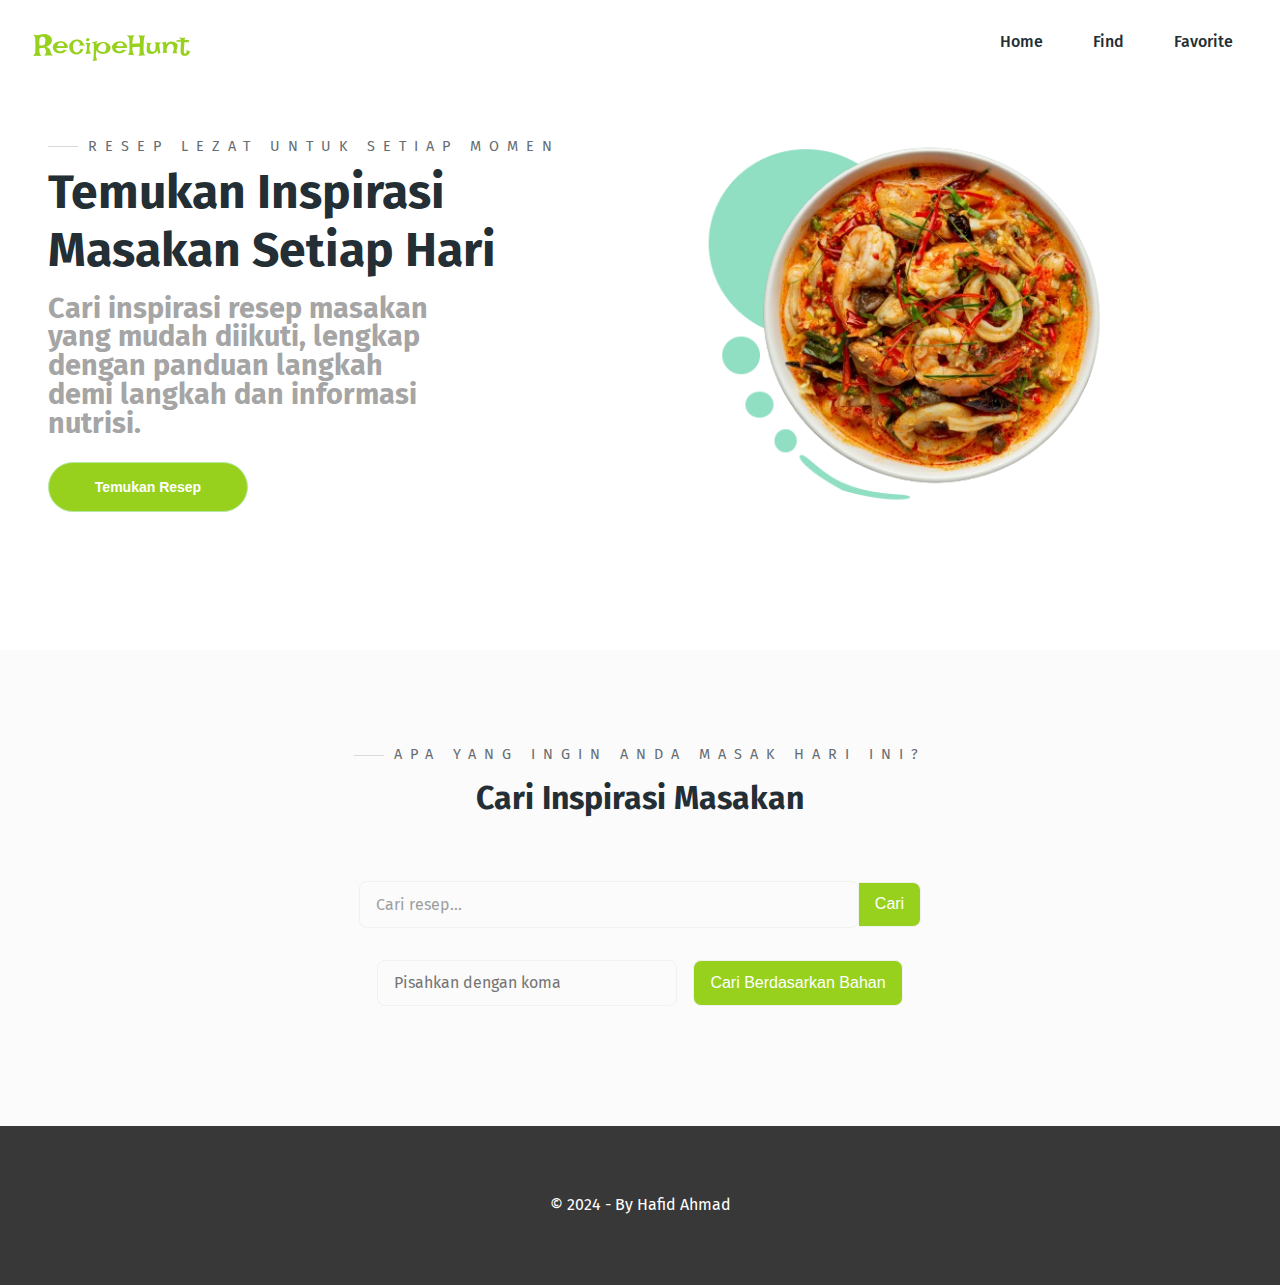
<file: index.html>
<!DOCTYPE html>
<html lang="en">
  <head>
    <meta charset="UTF-8" />
    <meta name="viewport" content="width=device-width, initial-scale=1.0" />
    <title>RecipeHunt</title>
    <link rel="icon" type="image/svg+xml" href="resources/images/rhlogo.png" />
    <link rel="stylesheet" href="resources/css/style.css" />
    <link rel="stylesheet" href="resources/css/responsive.css" />
  </head>
  <body>
    <!-- Header -->
    <header>
      <div class="main-container">
        <div class="nav">
          <div class="logo">
            <a href="#"><img src="resources/images/logoo.png" alt="Logo" /></a>
          </div>
          <nav>
            <ul>
              <li><a href="#">Home</a></li>
              <li><a href="#services">Find</a></li>
              <li><a href="favorite.html">Favorite</a></li>
            </ul>
          </nav>
          <div class="burger">
            <div class="line-1"></div>
            <div class="line-2"></div>
            <div class="line-3"></div>
          </div>
        </div>

        <section id="hero">
          <div class="hero-left">
            <h3 class="pre-title">Resep Lezat untuk Setiap Momen</h3>
            <h1 class="hero-name">Temukan Inspirasi Masakan Setiap Hari</h1>
            <h2>
              Cari inspirasi resep masakan yang mudah diikuti, lengkap dengan
              panduan langkah demi langkah dan informasi nutrisi.
            </h2>
            <div class="hero-info">
              <a href="#services">
                <button class="btn">Temukan Resep</button>
              </a>
            </div>
          </div>

          <div class="hero-right">
            <img src="resources/images/Vector.png" alt="banner-food" />
          </div>
        </section>
      </div>
    </header>
    <!-- End Header -->

    <!-- Services -->
    <section id="services">
      <div class="services main-container">
        <h3 class="pre-title">Apa yang Ingin Anda Masak Hari Ini?</h3>
        <h1 class="section-title services-title">Cari Inspirasi Masakan</h1>
        <div class="search-container">
          <input type="search" id="recipe-search" placeholder="Cari resep..." />
          <button type="submit" class="btn-search">Cari</button>
        </div>

        <div class="filter-container">
          <input
            type="text"
            id="ingredient-input"
            placeholder="Pisahkan dengan koma"
          />
          <button id="search-ingredient" class="btn-search">
            Cari Berdasarkan Bahan
          </button>
        </div>
        <div id="results-container" class="results-container"></div>
      </div>
    </section>
    <!-- End Services -->

    <!-- Footer -->
    <footer>
      <p>&#169; 2024 - By Hafid Ahmad</p>
    </footer>
    <!-- End Footer -->

    <script src="js/home.js"></script>
    <script src="js/main.js"></script>
  </body>
</html>
</file>
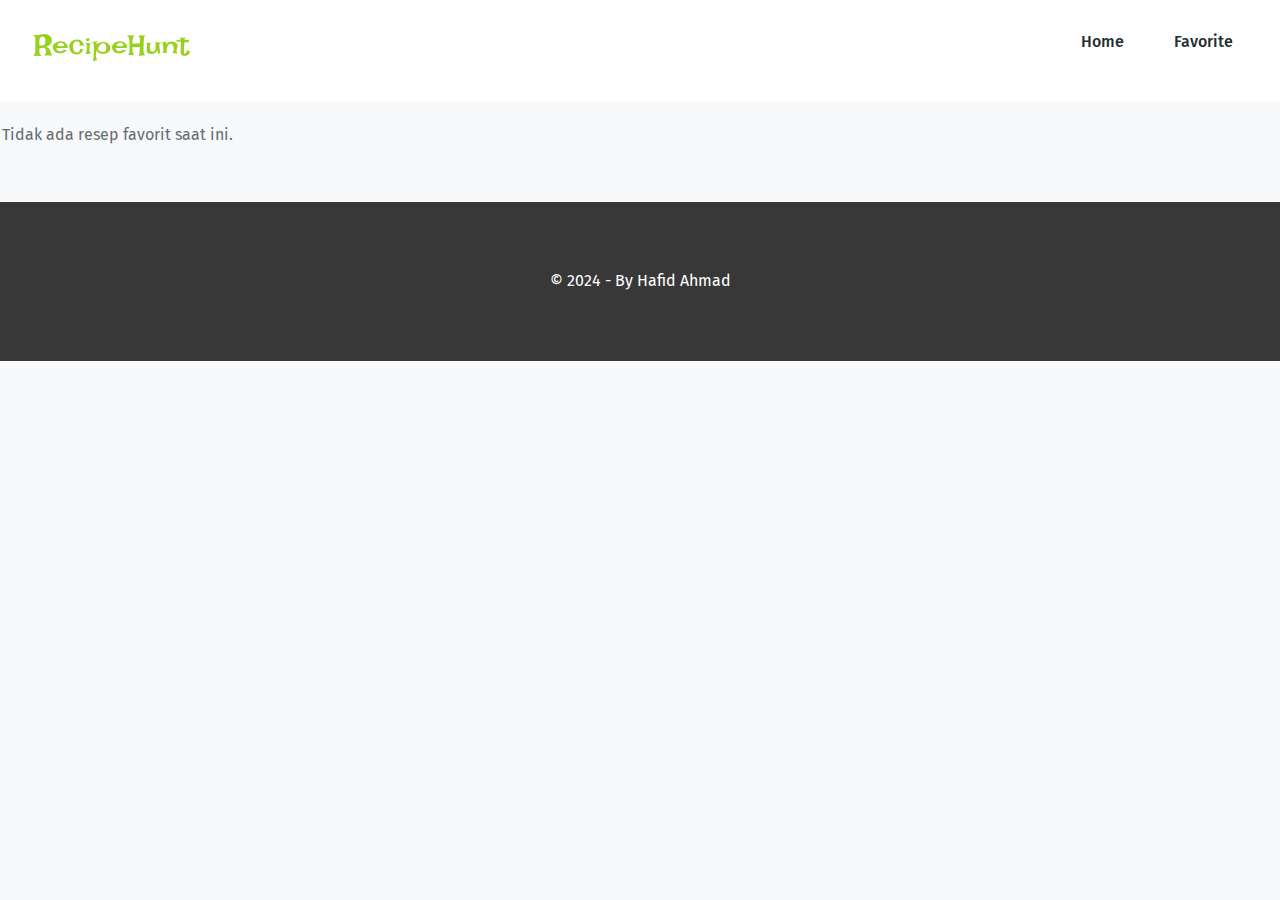
<file: favorite.html>
<!DOCTYPE html>
<html lang="en">
  <head>
    <meta charset="UTF-8" />
    <meta name="viewport" content="width=device-width, initial-scale=1.0" />
    <title>Favorite Recipes</title>
    <link rel="icon" type="image/svg+xml" href="resources/images/rhlogo.png" />
    <link rel="stylesheet" href="resources/css/style.css" />
    <link rel="stylesheet" href="resources/css/favorite.css" />
    <link rel="stylesheet" href="resources/css/responsive.css" />
  </head>
  <body>
    <!-- Header -->
    <header>
      <div class="main-container">
        <div class="nav">
          <div class="logo">
            <a href="#"><img src="resources/images/logoo.png" alt="Logo" /></a>
          </div>
          <nav>
            <ul>
              <li><a href="index.html">Home</a></li>
              <li><a href="favorite.html">Favorite</a></li>
            </ul>
          </nav>
          <div class="burger">
            <div class="line-1"></div>
            <div class="line-2"></div>
            <div class="line-3"></div>
          </div>
        </div>
      </div>
    </header>
    <!-- End Header -->

    <!-- Favorite Recipes Section -->
    <section id="favorites">
      <div class="main-container">
        <div id="favorites-container" class="results-container"></div>
      </div>
    </section>
    <!-- End Favorite Recipes Section -->

    <!-- Footer -->
    <footer>
      <div class="main-container">
        <p>&#169; 2024 - By Hafid Ahmad</p>
      </div>
    </footer>
    <!-- End Footer -->

    <!-- JavaScript -->
    <script src="js/favorite.js"></script>
    <script src="js/main.js"></script>
  </body>
</html>
</file>
<file: resources/css/style.css>
@import url("https://fonts.googleapis.com/css2?family=Fira+Sans:wght@300;400;500;700&display=swap");

:root {
  --primaryTextColor: #232e35;
  --secondaryTextColor: #656d72;
  --borderColor: #f1f1f1;
  --lineColor: #d9d9d9;
  --primaryBackgroundColor: #fff;
  --secondaryBackgroundColor: #fbfbfb;
  --sectionPadding: 6rem 0;
  --itemBorderRadius: 0.7rem;
}
* {
  margin: 0;
  padding: 0;
  box-sizing: border-box;
  scroll-behavior: smooth;
}
body {
  font-family: "Fira Sans", sans-serif;
  transition: opacity 0.5s ease;
}
h1,
h2,
h3,
h4,
h5,
h6,
strong {
  color: var(--primaryTextColor);
  font-family: "Fira Sans", sans-serif;
}
p {
  font-size: 1rem;
  line-height: 1.9rem;
}
p,
span,
label,
input,
textarea,
li {
  color: var(--secondaryTextColor);
  font-family: "Fira Sans", sans-serif;
}
a {
  text-decoration: none;
}
/* End Preparation */
.btn-add-favorite {
  padding: 10px 20px;
  font-size: 16px;
  border: none;
  border-radius: 5px;
  cursor: pointer;
  background-color: #97d11e;
  color: #fff;
  transition: background-color 0.3s ease;
  margin-bottom: 10px;
}
.btn-add-favorite:hover {
  background-color: #4caf50;
}
.btn-view-recipe {
  display: inline-block;
  padding: 10px 20px;
  background-color: #97d11e;
  color: #fff;
  text-decoration: none;
  border-radius: 5px;
  transition: background-color 0.3s ease;
}
.btn-view-recipe:hover {
  background-color: #4caf50;
}
.btn {
  width: fit-content;
  padding: 1rem;
  width: 200px;
  border-radius: 2rem;
  cursor: pointer;
  color: white;
  background-color: #97d11e;
  border: 1px solid #b3e9a4;
  display: flex;
  align-items: center;
  justify-content: center;
  font-weight: 600;
  font-size: 14px;
  transition: 0.4s ease;
}
.btn:hover {
  background: #4caf50;
}
.main-container {
  width: 1100px;
  margin: 0 auto;
}
/* Title */
.section-title {
  margin: 1rem 0 4rem;
  font-size: 2rem;
}
.pre-title {
  text-transform: uppercase;
  letter-spacing: 0.5rem;
  color: var(--secondaryTextColor);
  position: relative;
  padding-left: 40px;
  width: fit-content;
  font-weight: 400;
  font-size: 0.9rem;
}
.pre-title::before {
  content: "";
  width: 30px;
  height: 1px;
  background: var(--lineColor);
  position: absolute;
  display: block;
  left: 0;
  top: 50%;
}
/* --- Logo and Navigation Menu --- */
.nav {
  display: flex;
  justify-content: center;
  padding: 2rem;
  position: fixed;
  width: 100%;
  background: white;
  z-index: 100;
  left: 50%;
  transform: translateX(-50%);
  -webkit-transform: translateX(-50%);
  -moz-transform: translateX(-50%);
  -ms-transform: translateX(-50%);
  -o-transform: translateX(-50%);
}
nav ul {
  list-style: none;
  display: flex;
  justify-content: center; 
  align-items: center;
  margin: 0;
  padding: 0;
  width: 100%;
  max-width: 1100px; 
}
nav ul li {
  margin-right: 20px;
}
nav ul li:last-child {
  margin-right: 0;
}
nav ul li a {
  font-weight: 500;
  color: var(--primaryTextColor);
  padding: 10px 15px;
  border-radius: 5px;
  transition: background-color 0.3s ease;
}
nav ul li a:hover {
  text-underline-offset: 1rem;
  text-decoration: underline;
  color: #97d11e;
}
.burger div {
  width: 25px;
  height: 2px;
  background-color: #000;
  margin: 7px;
  transition: all 0.3s;
  z-index: 99;
  transition: transform 0.3s ease, background-color 0.3s ease, opacity 0.3s ease;
}
.burger {
  display: none;
  z-index: 98;
  position: fixed;
  top: 33px;
  right: 35px;
}
/* Logo */
.logo {
  display: flex;
  align-items: center;
  font-weight: 700;
  font-size: 2rem;
}
.logo a {
  color: var(--primaryTextColor);
}
/* Hero Section */
#hero {
  height: 700px;
  display: flex;
  justify-content: space-between;
  align-items: center;
  padding: 3rem;
}
.hero-left {
  opacity: 0;
  transform: translateY(20px);
  transition: opacity 0.5s ease, transform 0.5s ease;
}
.hero-left.show {
  opacity: 1;
  transform: translateY(0);
  -webkit-transform: translateY(0);
  -moz-transform: translateY(0);
  -ms-transform: translateY(0);
  -o-transform: translateY(0);
}
.hero-left h2 {
  color: #a5a5a5;
  font-size: 1.5rem; 
  line-height: 1.8rem;
}
.hero-right {
  opacity: 0; 
  transform: translateY(-20px); 
  transition: opacity 0.5s ease, transform 0.5s ease; 
  flex: 1;
  justify-content: center;
}
.hero-right.show {
  opacity: 1; 
  transform: translateY(0);
}
.hero-name {
  font-size: 3rem;
  font-weight: 700;
  margin: 0.5rem 0 1rem;
}
.hero-info {
  margin-top: 1.5rem;
  display: flex;
  gap: 0.7rem;
}
.hero-right img {
  width: 100%;
  height: auto;
  object-fit: cover;
}
.hero-right {
  flex: 1;
}
/* Services Section */
#services {
  background-color: var(--secondaryBackgroundColor);
  padding: var(--sectionPadding);
}
.services .pre-title {
  margin: 0 auto;
}
.services-title {
  text-align: center;
}
/* Search */
.search-container {
  display: flex;
  justify-content: center;
  align-items: center;
  margin-top: 2rem;
}
#recipe-search {
  width: 100%;
  max-width: 500px;
  padding: 0.8rem 1rem;
  border: 1px solid var(--borderColor);
  border-radius: 0.5rem 0 0 0.5rem;
  font-size: 1rem;
  color: var(--secondaryTextColor);
  background-color: var(--secondaryBackgroundColor);
  outline: none;
  transition: border 0.3s ease;
}
#recipe-search::placeholder {
  color: #9d9fa1; 
}
#recipe-search:focus {
  border-color: #7d7d7d;
}
.btn-search {
  padding: 0.8rem 1rem;
  border: 1px solid var(--borderColor);
  border-left: none;
  border-radius: 0 0.5rem 0.5rem 0;
  background-color: #97d11e;
  color: #fff;
  cursor: pointer;
  font-size: 1rem;
  transition: background-color 0.3s ease;
}
.btn-search:hover {
  background-color: #4caf50; 
}

.filter-container {
  display: flex;
  justify-content: center;
  align-items: center;
  margin-top: 2rem;
  gap: 1rem;
}

#ingredient-input {
  width: 100%;
  max-width: 300px;
  padding: 0.8rem 1rem;
  border: 1px solid var(--borderColor);
  border-radius: 0.5rem;
  font-size: 1rem;
  color: var(--secondaryTextColor);
  background-color: var(--secondaryBackgroundColor);
  outline: none;
  transition: border 0.3s ease;
}
#search-ingredient {
  padding: 0.8rem 1rem;
  border: 1px solid var(--borderColor);
  border-radius: 0.5rem;
  background-color: #97d11e;
  color: #fff;
  cursor: pointer;
  font-size: 1rem;
  transition: background-color 0.3s ease;
}
#search-ingredient:hover {
  background-color: #4caf50;
}
/* Styles for the result cards */
.results-container {
  display: flex;
  flex-wrap: wrap;
  gap: 15px;
  justify-content: center;
  margin-top: 20px;
  padding: 2px;
}
.result-card {
  background: #fff;
  border-radius: 10px;
  box-shadow: 0 4px 6px rgba(0, 0, 0, 0.1);
  overflow: hidden;
  width: 300px;
  text-align: center;
  transition: transform 0.3s;
}
.result-card img {
  width: 100%;
  height: 200px;
  object-fit: cover;
}
.result-card h3 {
  padding: 5px;
  margin: 10px 0;
  font-size: 1.2rem;
}
.result-card p {
  padding: 0 10px 20px;
}
.result-card:hover {
  transform: translateY(-10px);
}
.result-card a {
  display: inline-block;
  padding: 10px 20px;
  margin-bottom: 10px;
  background-color: #97d11e;
  color: #fff;
  text-decoration: none;
  border-radius: 5px;
  transition: background-color 0.3s ease;
  cursor: pointer;
}
.result-card a:hover {
  background-color: #4caf50;
}
.result-card a:hover::after {
  content: " ❤️";
}
/* Footer Section */
footer {
  padding: 4rem 0;
  background: #383839;
  text-align: center;
}
footer p {
  color: white;
}
/* loader */
.loader-container {
  position: fixed;
  top: 0;
  left: 0;
  width: 100%;
  height: 100%;
  background-color: rgba(255, 255, 255, 0.7);
  display: flex;
  justify-content: center;
  align-items: center;
  z-index: 9999;
}
.loader {
  justify-content: center;
  border: 8px solid #f3f3f3;
  border-radius: 50%;
  width: 80px;
  height: 80px;
  animation: pulse 1.2s ease-in-out infinite;
}
.alert-success {
  background-color: green;
  color: white;
}
.alert-error {
  background-color: red;
  color: white;
}
@keyframes pulse {
  0% {
    transform: scale(0.8);
    box-shadow: 0 0 0 0 rgba(126, 211, 62, 0.7);
  }
  50% {
    transform: scale(1.2);
    box-shadow: 0 0 0 20px rgba(52, 152, 219, 0);
  }
  100% {
    transform: scale(0.8);
    box-shadow: 0 0 0 0 rgba(52, 152, 219, 0);
  }
}
</file>
<file: resources/css/responsive.css>
@media (max-width: 480px) {
  nav {
    position: fixed;
    width: 60%;
    right: 0;
    top: 0;
    height: 100vh;
    flex-direction: column;
    background: var(--primaryBackgroundColor);
    border-left: 1px solid var(--borderColor);
    z-index: 9;
    transform: translateX(100%);
    transition: 0.2s ease-in-out;
  }
  nav ul {
    height: 100vh;
    align-items: center;
    flex-direction: column;
    justify-content: center;
  }
  nav ul li a {
    display: block;
    width: 100%;
  }
  .nav-active {
    transform: translateX(0);
  }
  .burger {
    display: block;
    cursor: pointer;
  }
  .toggle-burger .line-1 {
    transform: rotate(-45deg) translate(-5px, 7px);
  }
  .toggle-burger .line-2 {
    opacity: 0;
  }
  .toggle-burger .line-3 {
    transform: rotate(45deg) translate(-5px, -7px);
  }
  .main-container {
    width: 100%;
    padding: 0 10px;
  }
  .section-title {
    font-size: 1.4rem;
    margin: 0.5rem 0 2rem;
  }
  .pre-title {
    font-size: 0.7rem;
  }
  .hero-right {
    order: -1;
  }
  .hero-left {
    text-align: center;
    padding: 10px;
    padding-bottom: 4rem;
  }
  .hero-left h2{
    font-size: 0.9rem;
  }
  .hero-right img {
    width: 100%;
    padding-top: 80px;
  }
  .hero-left .pre-title {
    margin: 0 auto;
  }
  .hero-name {
    font-size: 1.8rem;
    margin: 8px 0;
  }
  #hero {
    flex-direction: column;
    text-align: center;
    height: auto;
    padding: 1.5rem;
  }
  .hero-info {
    justify-content: center;
  }
  .services .title {
    font-size: 0.9rem;
  }
  .services .pre-title {
    font-size: 0.8rem;
  }
  .search-container,
  .filter-container {
    flex-direction: column;
    align-items: stretch;
    padding: 0 10px;
  }
  #recipe-search,
  #ingredient-input {
    border-radius: 0.5rem;
    font-size: 0.9rem;
    padding: 0.7rem;
  }
  .results-container {
    display: flex;
    flex-wrap: wrap;
    gap: 10px;
    justify-content: center;
    margin-top: 15px;
    padding: 1px;
  }
  .result-card {
    background: #fff;
    border-radius: 10px;
    box-shadow: 0 3px 5px rgba(0, 0, 0, 0.1);
    overflow: hidden;
    width: calc(100% - 20px);
    text-align: center;
    transition: transform 0.3s;
  }
  .result-card img {
    width: 100%;
    height: 150px;
    object-fit: cover;
  }
  .result-card h3 {
    padding: 4px;
    margin: 8px 0;
    font-size: 1rem;
  }
  .result-card p {
    padding: 0 8px 15px;
    font-size: 0.9rem;
  }
  .result-card:hover {
    transform: translateY(-5px);
  }
  .result-card a {
    display: inline-block;
    padding: 8px 16px;
    margin-bottom: 8px;
    background-color: #97d11e;
    color: #fff;
    text-decoration: none;
    border-radius: 5px;
    transition: background-color 0.3s ease;
    cursor: pointer;
  }
  .result-card a:hover {
    background-color: #4caf50;
  }
  .result-card a:hover::after {
    content: " ❤️";
  }
  footer {
    padding: 2rem 0;
    background: #383839;
    text-align: center;
  }
  footer p {
    color: white;
    font-size: 0.9rem;
  }
  .loader-container {
    position: fixed;
    top: 0;
    left: 0;
    width: 100%;
    height: 100%;
    background-color: rgba(255, 255, 255, 0.7);
    display: flex;
    justify-content: center;
    align-items: center;
    z-index: 9999;
  }
  .loader {
    justify-content: center;
    border: 6px solid #f3f3f3;
    border-radius: 50%;
    width: 60px;
    height: 60px;
    animation: pulse 1.2s ease-in-out infinite;
  }
}

@media (min-width: 481px) and (max-width: 768px) {
  nav {
    position: fixed;
    width: 40%;
    right: 0;
    top: 0;
    height: 100vh;
    flex-direction: column;
    background: var(--primaryBackgroundColor);
    border-left: 1px solid var(--borderColor);
    z-index: 9;
    transform: translateX(100%);
    transition: 0.2s ease-in-out;
  }
  nav ul {
    height: 100vh;
    align-items: center;
    flex-direction: column;
    justify-content: center;
  }
  nav ul li a {
    display: block;
    width: 100%;
  }
  .nav-active {
    transform: translateX(0);
  }
  .burger {
    display: block;
    cursor: pointer;
  }
  .toggle-burger .line-1 {
    transform: rotate(-45deg) translate(-5px, 7px);
  }
  .toggle-burger .line-2 {
    opacity: 0;
  }
  .toggle-burger .line-3 {
    transform: rotate(45deg) translate(-5px, -7px);
  }
  .main-container {
    width: 90%;
  }
  .section-title {
    font-size: 1.6rem;
    margin: 0.6rem 0 2.5rem;
  }
  .pre-title {
    font-size: 0.8rem;
  }
  .hero-right {
    order: -1;
  }
  .hero-left {
    text-align: center;
    padding: 10px;
    padding-bottom: 5rem;
  }
  .hero-right img {
    width: 70%;
    padding-top: 100px;
  }
  .hero-left .pre-title {
    margin: 0 auto;
  }
  .hero-name {
    font-size: 2rem;
    margin: 10px 0;
    /* margin-bottom: 0.5rem; */
  }
  #hero {
    flex-direction: column;
    text-align: center;
    height: auto;
  }
  .hero-info {
    justify-content: center;
  }
  .services .title {
    font-size: 1rem;
  }
  .services .pre-title {
    font-size: 1rem;
  }
  .search-container,
  .filter-container {
    flex-direction: column;
    align-items: stretch;
  }
  #recipe-search,
  #ingredient-input {
    border-radius: 0.5rem;
  }
  .results-container {
    display: flex;
    flex-wrap: wrap;
    gap: 15px;
    justify-content: center;
    margin-top: 20px;
    padding: 2px;
  }
  .result-card {
    background: #fff;
    border-radius: 10px;
    box-shadow: 0 4px 6px rgba(0, 0, 0, 0.1);
    overflow: hidden;
    width: calc(50% - 15px);
    text-align: center;
    transition: transform 0.3s;
  }
  .result-card img {
    width: 100%;
    height: 200px;
    object-fit: cover;
  }
  .result-card h3 {
    padding: 5px;
    margin: 10px 0;
    font-size: 1.2rem;
  }
  .result-card p {
    padding: 0 10px 20px;
  }
  .result-card:hover {
    transform: translateY(-10px);
  }
  .result-card a {
    display: inline-block;
    padding: 10px 20px;
    margin-bottom: 10px;
    background-color: #97d11e;
    color: #fff;
    text-decoration: none;
    border-radius: 5px;
    transition: background-color 0.3s ease;
    cursor: pointer;
  }
  .result-card a:hover {
    background-color: #4caf50;
  }
  .result-card a:hover::after {
    content: " ❤️";
  }
}

@media (min-width: 769px) and (max-width: 1024px) {
  .nav {
    flex-direction: row;
    justify-content: space-between;
  }
  nav ul {
    flex-direction: row;
    justify-content: center;
    align-items: center;
    margin: 0 auto;
  }
  nav ul li {
    margin: 0 10px;
  }
  .burger {
    display: none;
  }
  .main-container {
    width: 90%;
  }
  #hero {
    flex-direction: row;
    height: 600px;
  }
  .hero-left,
  .hero-right {
    flex: 1;
    width: 50%;
  }
  .hero-right img {
    width: 100%;
  }
  .hero-name {
    font-size: 2.8rem;
  }
  .hero-left h2 {
    font-size: 1.6rem;
    max-width: 400px;
  }
  .search-container,
  .filter-container {
    flex-direction: row;
    align-items: center;
  }
  #recipe-search,
  #ingredient-input {
    border-radius: 0.5rem;
  }
  .results-container {
    flex-direction: row;
    flex-wrap: wrap;
  }
}
@media (min-width: 1025px) and (max-width: 1280px) {
  .nav {
    flex-direction: row;
    justify-content: space-between;
  }
  nav ul {
    flex-direction: row;
    justify-content: center;
    align-items: center;
    margin: 0 auto;
  }
  nav ul li {
    margin: 0 10px;
  }
  .burger {
    display: none;
  }
  .main-container {
    width: 100%;
  }
  #hero {
    flex-direction: row;
    height: 650px;
  }
  .hero-left,
  .hero-right {
    flex: 1;
    width: 50%;
  }
  .hero-right img {
    width: 100%;
  }
  .hero-name {
    font-size: 3rem;
  }
  .hero-left h2 {
    font-size: 1.8rem;
    max-width: 400px;
  }
  .search-container,
  .filter-container {
    flex-direction: row;
    align-items: center;
  }
  #recipe-search,
  #ingredient-input {
    border-radius: 0.5rem;
  }
  .results-container {
    flex-direction: row;
    flex-wrap: wrap;
  }
}
@media (min-width: 1281px) and (max-width: 1440px) {
  .nav {
    flex-direction: row;
    justify-content: space-between;
    max-width: 1100px;
  }
  nav ul {
    flex-direction: row;
    justify-content: center;
    align-items: center;
    margin: 0 auto;
  }
  nav ul li {
    margin: 0 10px;
  }
  .burger {
    display: none;
  }
  .main-container {
    width: 1100px;
  }
  #hero {
    flex-direction: row;
    height: 700px;
  }
  .hero-left,
  .hero-right {
    flex: 1;
    width: 50%;
  }
  .hero-right img {
    width: 100%;
  }
  .hero-name {
    font-size: 3rem;
  }
  .hero-left h2 {
    font-size: 1.8rem;
    max-width: 400px;
  }
  .search-container,
  .filter-container {
    flex-direction: row;
    align-items: center;
  }
  #recipe-search,
  #ingredient-input {
    border-radius: 0.5rem;
  }
  .results-container {
    flex-direction: row;
    flex-wrap: wrap;
  }
}
@media (min-width: 1441px) {
  .nav {
    flex-direction: row;
    justify-content: space-between;
    max-width: 1100px;
  }
  nav ul {
    flex-direction: row;
    justify-content: center;
    align-items: center;
    margin: 0 auto;
  }
  nav ul li {
    margin: 0 10px;
  }
  .burger {
    display: none;
  }
  .main-container {
    width: 1100px;
  }
  #hero {
    flex-direction: row;
    height: 700px;
  }
  .hero-left,
  .hero-right {
    flex: 1;
    width: 50%;
  }
  .hero-right img {
    width: 100%;
  }
  .hero-name {
    font-size: 3.2rem;
  }
  .hero-left h2 {
    font-size: 2rem;
    max-width: 500px;
  }
  .search-container,
  .filter-container {
    flex-direction: row;
    align-items: center;
  }
  #recipe-search,
  #ingredient-input {
    border-radius: 0.5rem;
  }
  .results-container {
    flex-direction: row;
    flex-wrap: wrap;
  }
}
</file>
<file: resources/css/favorite.css>
body {
  background-color: #f8f9fa;
}
#favorites {
  padding: 50px 0;
}
.results-container {
  display: grid;
  grid-template-columns: repeat(auto-fit, minmax(250px, 1fr));
  gap: 15px;
  padding-top: 50px;
}
.favorite-card {
  background: #fff;
  border-radius: 10px;
  box-shadow: 0 4px 6px rgba(0, 0, 0, 0.1);
  overflow: hidden;
  padding: 10px;
  transition: transform 0.3s;
  -webkit-transition: transform 0.3s;
  -moz-transition: transform 0.3s;
  -ms-transition: transform 0.3s;
  -o-transition: transform 0.3s;
}
.favorite-card:hover {
  transform: translateY(-10px);
}
.favorite-card img {
  width: 100%;
  height: auto;
  object-fit: cover;
  border-radius: 5px;
  margin-bottom: 10px;
}
.favorite-card h3 {
  font-size: 1rem; 
  margin-bottom: 5px;
  color: #333;
}
.favorite-card p {
  font-size: 0.8rem; 
  color: #666;
  margin-bottom: 10px;
}
.btn-remove-favorite {
  display: block;
  margin-top: 10px; 
  width: calc(100% - 20px);
  padding: 8px 0;
  background-color: #eb6666;
  color: #fff;
  border: none;
  border-radius: 5px;
  cursor: pointer;
  font-size: 1rem;
  transition: background-color 0.3s;
  text-align: center;
}
.btn-remove-favorite:hover {
  background-color: #d32323;
}
.btn-view-recipe {
  display: block;
  margin-top: 10px; 
  width: calc(100% - 20px);
  padding: 8px 0;
  background-color: #97d11e;
  color: #fff;
  border: none;
  border-radius: 5px;
  cursor: pointer;
  font-size: 1rem;
  transition: background-color 0.3s;
  text-align: center;
}
.btn-view-recipe:hover {
  background-color: #4caf50;
}
/* Responsif */
@media screen and (max-width: 768px) {
  .results-container {
    grid-template-columns: repeat(auto-fit, minmax(200px, 1fr));
  }

  .favorites-container.single-favorite .favorite-card {
    max-width: 400px;
    margin: 0 auto; 
  }
}
</file>
